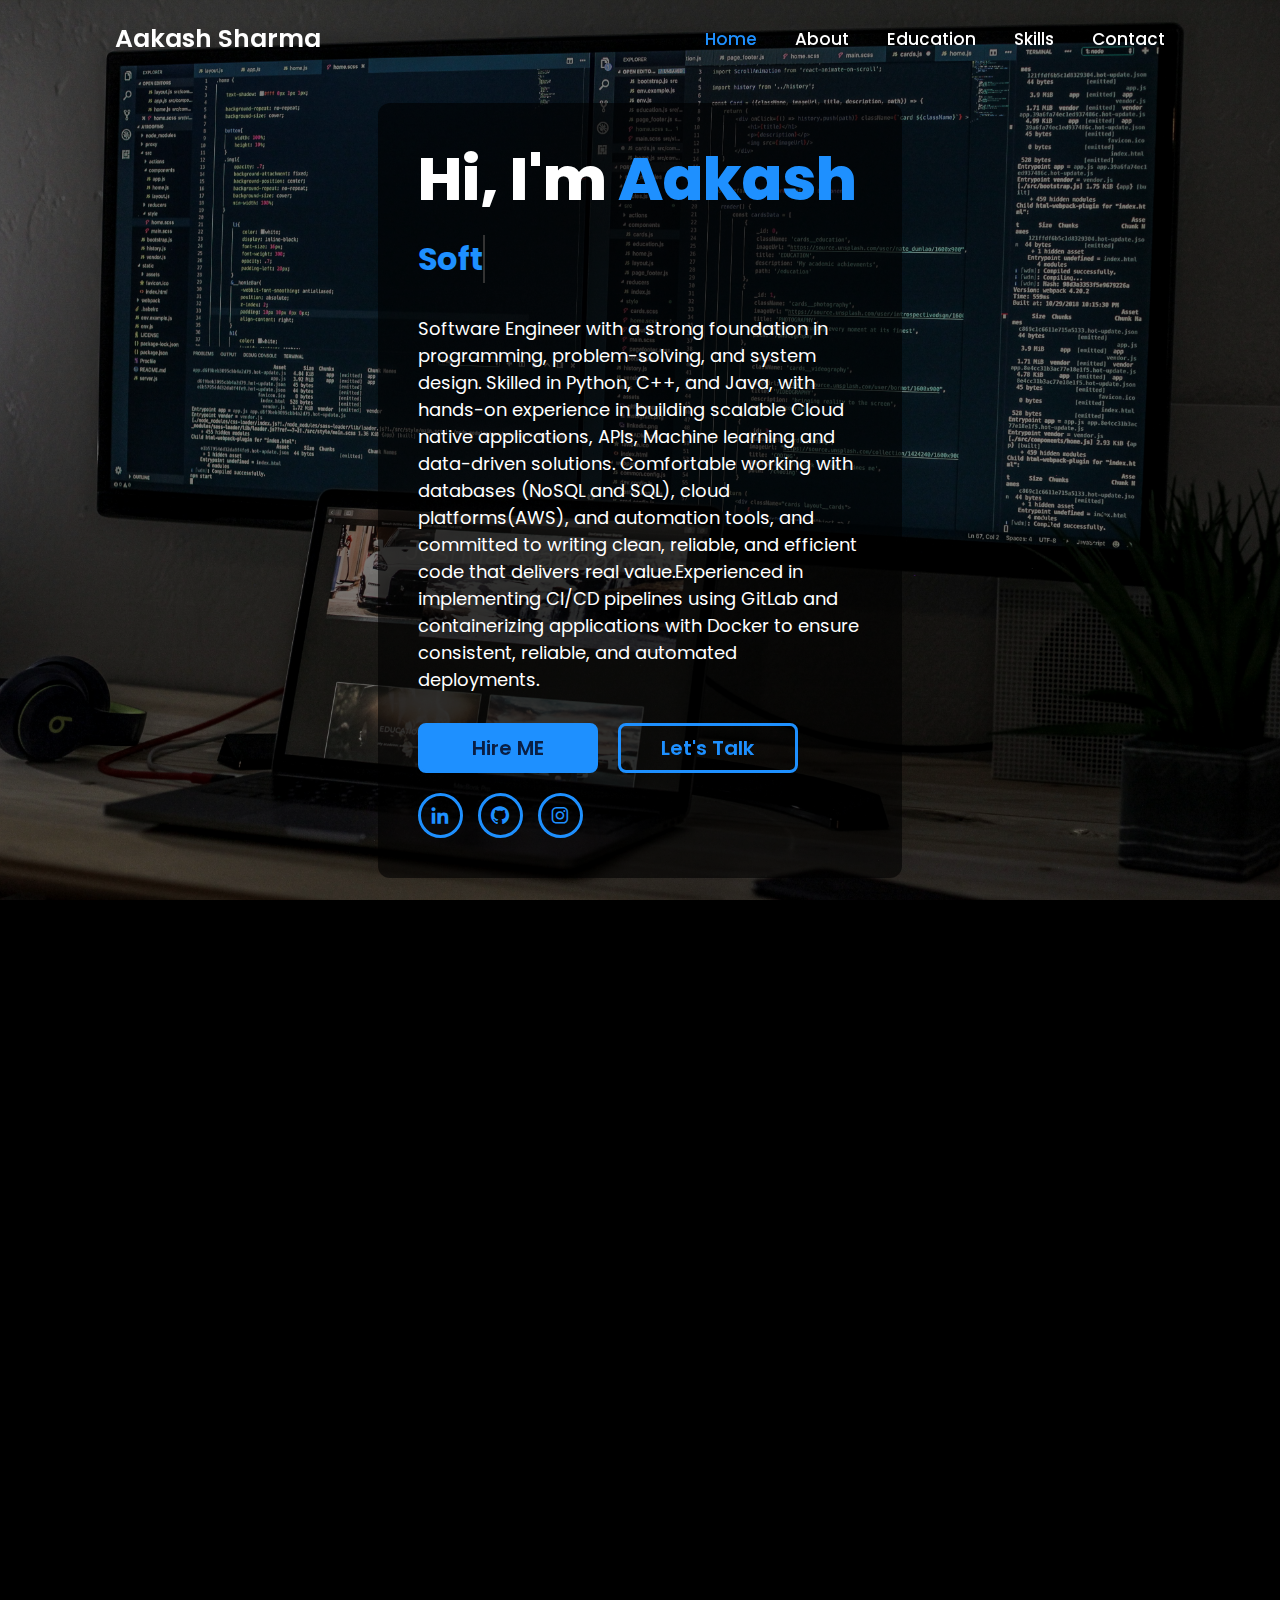
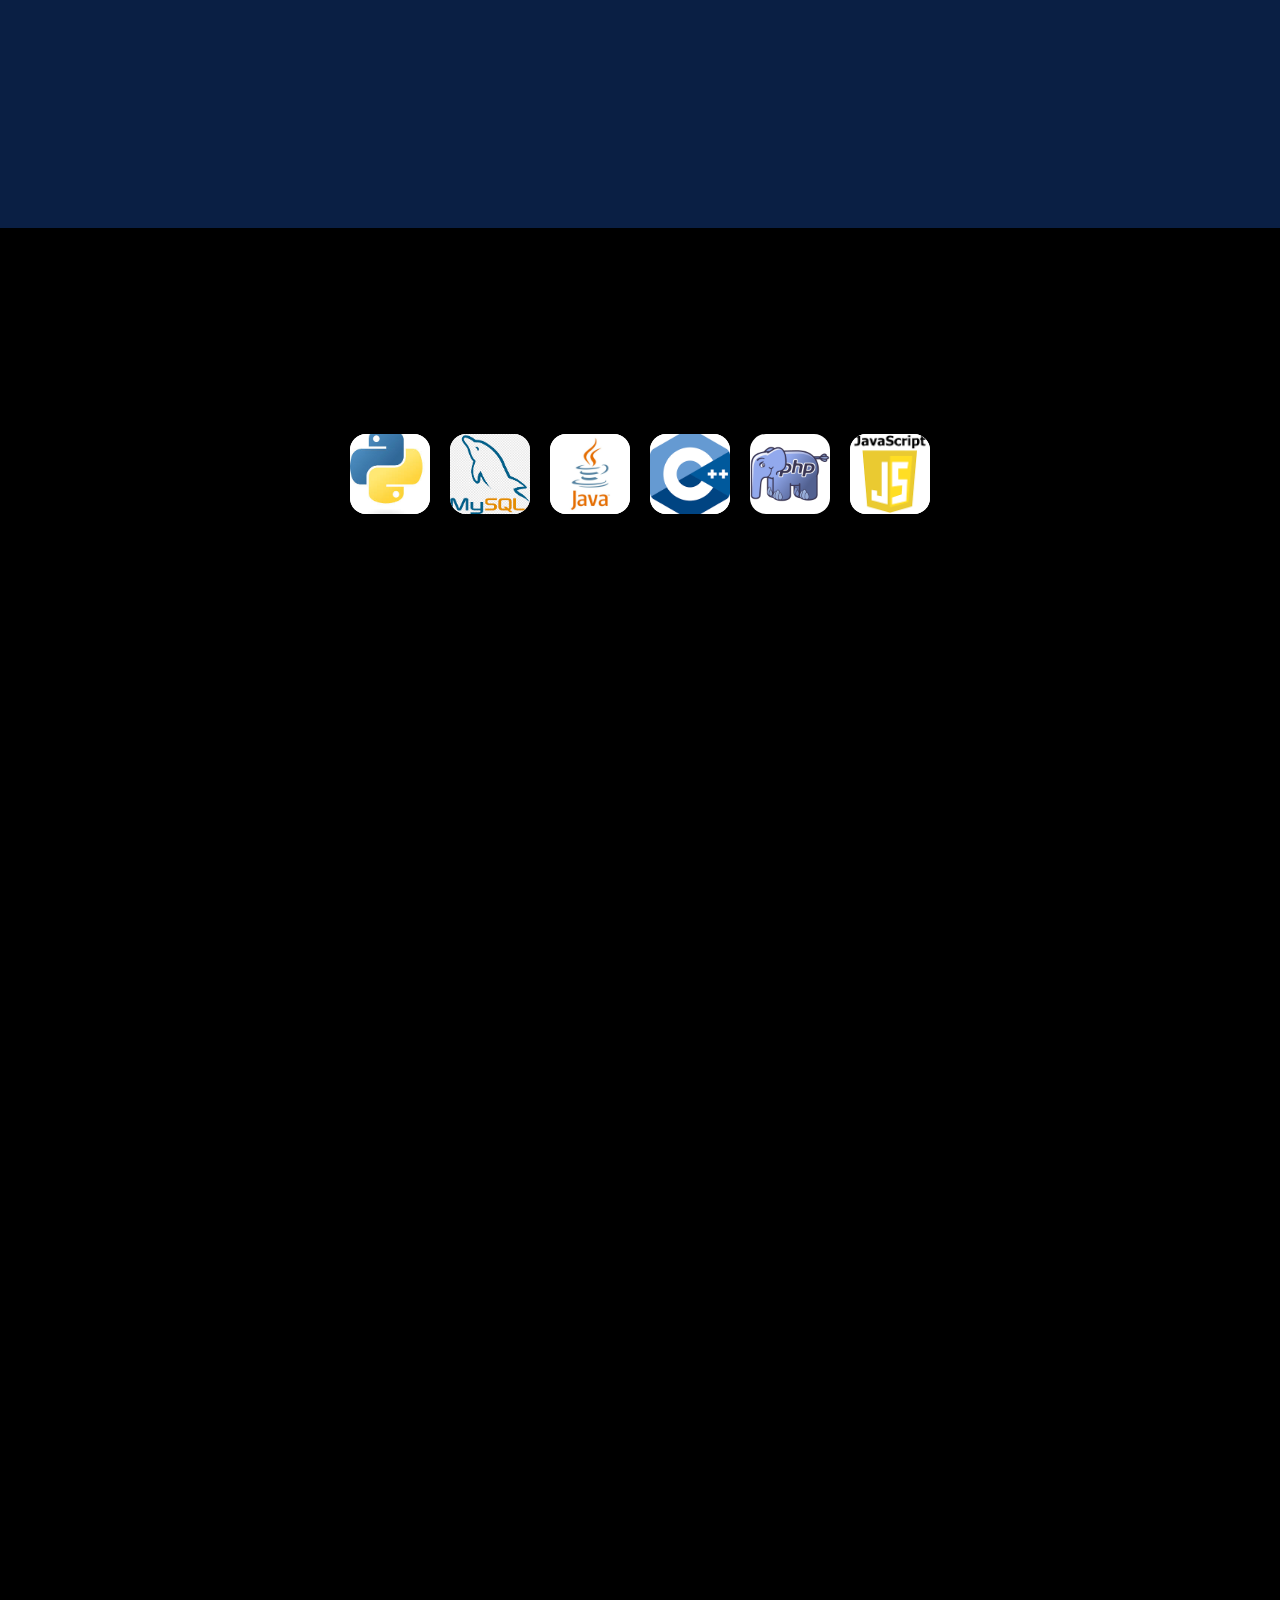
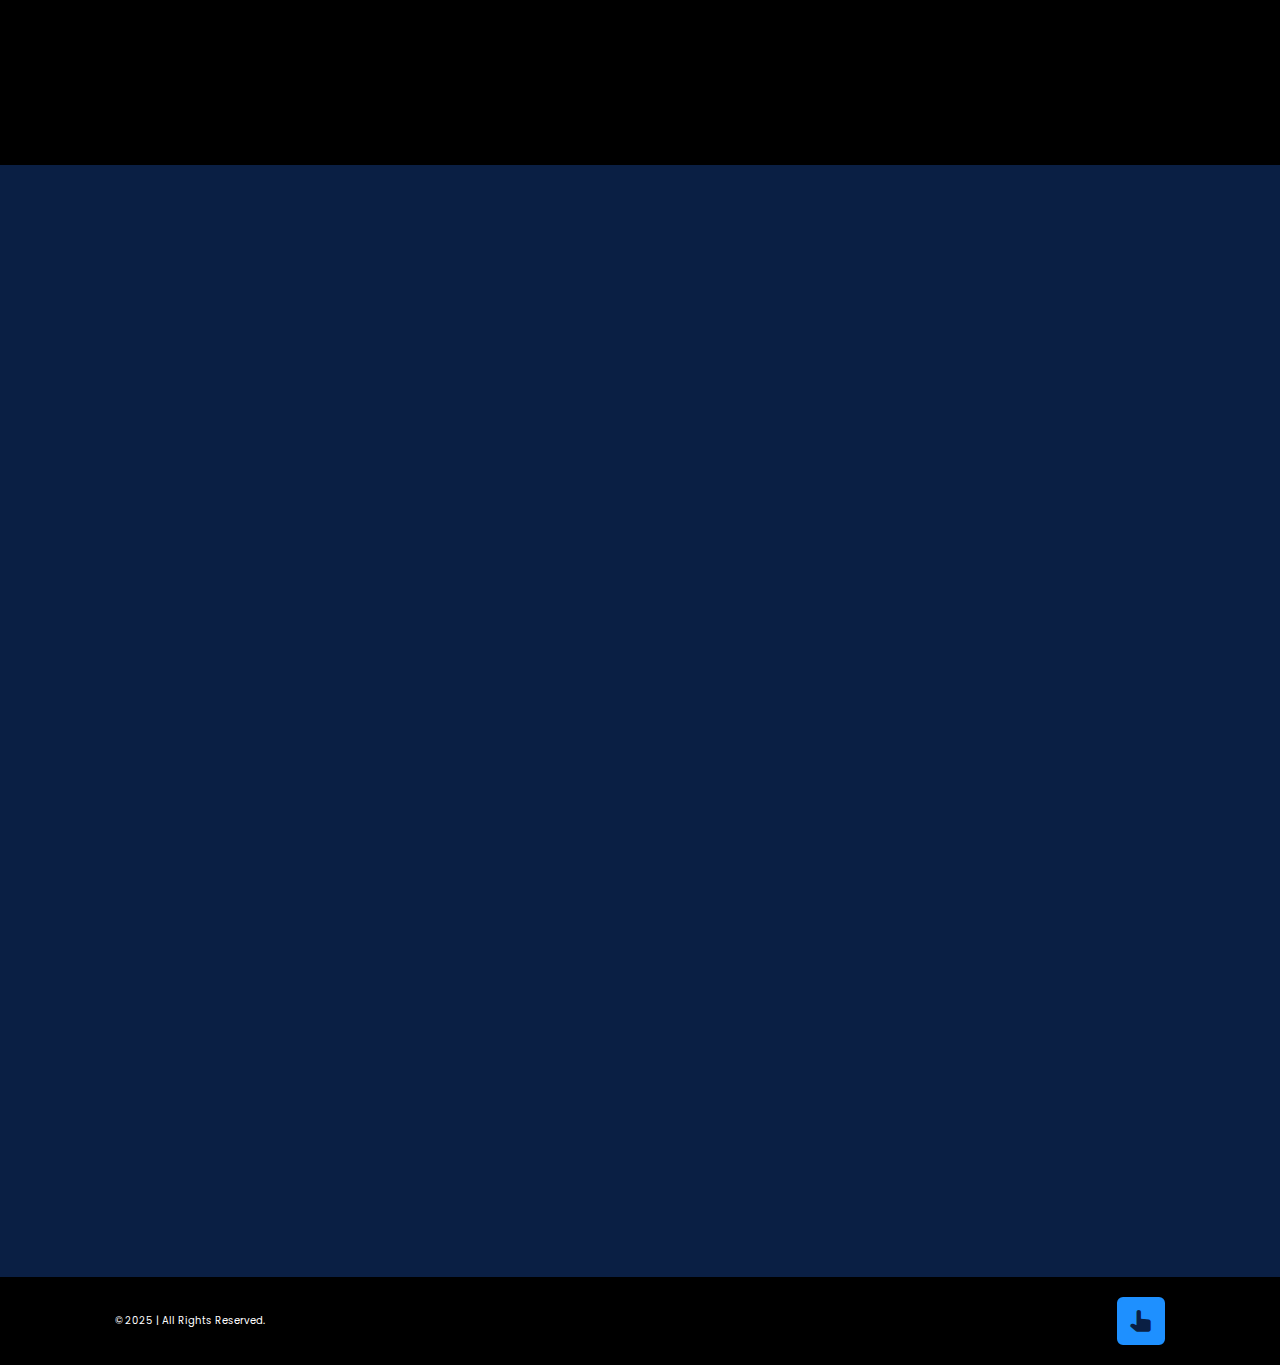
<file: index.html>
<!DOCTYPE html>
<html lang="en">

<head>
    <meta charset="UTF-8">
    <!-- Favicon -->
    <link rel="icon" href="./images/about.png" type="image/png">
    <link rel="shortcut icon" href="./images/about.png" type="image/png">
    
    <meta http-equiv="X-UA-Compatible" content="IE=edge">
    <meta name="viewport" content="width=device-width, initial-scale=1.0">

    <title>Aakash Sharma Portfolio</title>

    <!-- Stylesheet -->
    <link rel="stylesheet" href="css/style.css">

    <!-- Box Icons -->
    <link href="https://unpkg.com/boxicons@2.1.4/css/boxicons.min.css" rel="stylesheet">
    
    <!-- JavaScript Animation (AOS) -->
    <link rel="stylesheet" href="https://unpkg.com/aos@next/dist/aos.css" />
</head>


<body class="main_body">

    <!-- header design -->
    <header class="header">
        <a href="" class="logo">Aakash Sharma</a>


        <div class="bx bx-menu" id="menu-icon"></div>

        <nav class="navbar">
            <a href="#home" class="active">Home</a>
            <a href="#about">About</a>
            <a href="#education">Education</a>
            <a href="#skills">Skills</a>
            <a href="#contact">Contact</a>

            <span class="active-nav"></span>
        </nav>
    </header>
    <!-- home section design -->
   <!-- home section design -->
<section class="home" id="home">
    <div class="home-content">
        <h1>Hi, I'm <span>Aakash</span></h1>
        <div class="text-animate">
            <h3 id="animated-text"></h3>
        </div>

        <p>Software Engineer with a strong foundation in programming, problem-solving, and system design. Skilled in Python, C++, and Java, with hands-on experience in building scalable Cloud native applications, APIs, Machine learning and data-driven solutions. Comfortable working with databases (NoSQL and SQL), cloud platforms(AWS), and automation tools, and committed to writing clean, reliable, and efficient code that delivers real value.Experienced in implementing CI/CD pipelines using GitLab and containerizing applications with Docker to ensure consistent, reliable, and automated deployments.</p>

        <div data-aos="fade-right" class="btn-box">
            <a href="https://www.linkedin.com/in/aakashsharma0001/" class="btn">Hire ME</a>
            <a href="https://wa.me/919540593850" class="btn">Let's Talk</a>
        </div>
        <div class="home-sci">
            <a href="https://www.linkedin.com/in/aakashsharma0001/" target="_blank"><i class='bx bxl-linkedin'></i></a>
            <a href="https://github.com/termux2o" target="_blank"><i class='bx bxl-github'></i></a>
            <a href="https://www.instagram.com/aakash.sharma00001" target="_blank"><i class='bx bxl-instagram'></i></a>
        </div>
    </div>
</section>
  <!-- about section design -->
  <section class="about" id="about">
    <h2 data-aos="fade-down" data-aos-easing="linear" data-aos-duration="1500" class="heading">About <span>Me</span>
    </h2>

    <div data-aos="fade-up" data-aos-duration="3000" class="about-img">
        <img src="./images//about-1.png" alt="">
        <span class="circle-spin"></span>
    </div>
    <div class="about-content">
        <div class="text-animate-2" data-aos="fade-down-right">
            <h3 id="animated-text-2"></h3>
        </div>

        <p data-aos="fade-down-left">Software Engineer with expertise in Python development, data engineering, Cloud and scalable system design. Skilled in building RESTful APIs, ETL pipelines, and distributed applications with a focus on performance and reliability. Experienced in implementing CI/CD workflows using GitLab, Jenkins, and Docker, and leveraging AWS for cloud-native deployments. Passionate about delivering secure, maintainable, and high-performance solutions that solve real-world business challenges.</p>

        <div data-aos="fade-down-right" class="btn-box btns">
            <a href="https://drive.google.com/file/d/1ICAVYxiBKsrcHS33CTjTVTwTnL8t5_jg/view?usp=sharing"
                class="btn"> See Resume</a>
        </div>
    </div>
</section>


    <!-- education section design -->

    <section class="education" id="education">
        <h2 data-aos="fade-down" data-aos-easing="linear" data-aos-duration="1500" class="heading">My
            <span>Journey</span></h2>

        <!-- Journey Container -->
        <div class="journey-container" style="display: flex; flex-direction: column; gap: 20px;">
            <div class="education-column">
                <h3 data-aos="fade-down-right" class="title">Education</h3>

                <div class="education-box">
                    <div data-aos="fade-right" class="education-content">
                        <div class="content"
                            style="display: flex; justify-content: space-between; align-items: center;">
                            <div>
                                <div class="year"><i class='bx bxs-calendar'></i>2022-2025</div>
                                <h3>Bachelor of Computer Applications (BCA)</h3>
                                <p>Delhi Skill and Entrepreneurship University, Delhi</p>
                            </div>
                            <div style="font-weight: bold; font-size: 1.2em; color: #00bfff;">CGPA:<span style="color: white;"> 9.5 (D.S.E.U)</span>
                            </div>
                        </div>
                    </div>

                    <div data-aos="fade-right" class="education-content">
                        <div class="content"
                            style="display: flex; justify-content: space-between; align-items: center;">
                            <div>
                                <div class="year"><i class='bx bxs-calendar'></i>2021-2022</div>
                                <h3>High School (PCM with Computer Science)</h3>
                                <p>School Of Excellence, Rohini ND, Delhi</p>
                            </div>
                            <div style="font-weight: bold; font-size: 1.2em; color: #00bfff;">
                                Percentage: <span style="color: white;">94.3% (C.B.S.E)</span>
                            </div>
                        </div>
                    </div>

                    <div data-aos="fade-right" class="education-content">
                        <div class="content"
                            style="display: flex; justify-content: space-between; align-items: center;">
                            <div>
                                <div class="year"><i class='bx bxs-calendar'></i>2019-2020</div>
                                <h3>Matriculation</h3>
                                <p>Sarvodaya Bal Vidyalaya, Nithari, Delhi</p>
                            </div>
                            <div style="font-weight: bold; font-size: 1.2em; color: #00bfff;">
                                Percentage:<span style="color: white;"> 88% (C.B.S.E)</span>
                            </div>
                        </div>
                    </div>
                </div>
            </div>

            <!-- Experience Section -->
            <div class="education-column">
                <h3 data-aos="fade-down-left" class="title">Experience</h3>
                <div data-aos="fade-left" class="education-box">
                    <div class="education-content">
                        <div class="content">
                            <div class="year"><i class='bx bxs-calendar'></i>May. 2025 - Present</div>
                            <h3> Solution Developer Intern (iTechMission pvt. ltd. , Delhi)</h3>
                            <p>Architected and deployed scalable Django REST APIs on AWS, boosting throughput by 30% for 10,000+ concurrent users via optimized concurrency models.

Engineered a distributed PySpark & Apache Hudi data pipeline supporting real-time analytics, reducing batch processing time by 40% and improving system reliability.

Automated CI/CD workflows with GitLab & Docker, reducing release cycles by 50% and enhancing deployment reliability.

Executed database migrations (Postgres ↔ MongoDB) to improve scalability and flexibility of storage backends.</p>
                        </div>
                        <div class="content">
                            <div class="year"><i class='bx bxs-calendar'></i>Jan. 2025 - Apr. 2025</div>
                            <h3>Data Management Intern (Broz Media, Delhi)</h3>
                            <p>Developed a high-volume ETL pipeline (Python/Selenium) to automate ingestion of 10K+ daily records, enabling data-driven decision-making.

Optimized complex MySQL queries & schema, improving dashboard query performance by 25% for real-time analytics.

Built an automated data quality framework, reducing manual validation by 90% and ensuring reliable business insights.</p>
                        </div>
                    </div>
                </div>
            </div>

            <!-- Extracurricular Activities Section -->
            <div class="education-column">
                <h3 data-aos="fade-down-left" class="title">Leadership Roles / Extracurricular Activities</h3>
                <div data-aos="fade-left" class="education-box">
                    <div class="education-content">
                        <div class="content">
                            <div class="year"><i class='bx bxs-calendar'></i>Mar. 2023 - Present</div>
                            <h3>Class Representative</h3>
                            <p>Representing student concerns and facilitate communication with faculties and Higher
                                Departments.</p>
                        </div>
                    </div>

                    <div class="education-content">
                        <div class="content">
                            <div class="year"><i class='bx bxs-calendar'></i>May. 2016 - Jul. 2020</div>
                            <h3>N.G.O Volunteer and Peer Educator</h3>
                            <p>Promoted awareness on health, hygiene, sports, and education while actively supporting
                                social causes to uplift the community.</p>
                        </div>
                    </div>
                </div>
            </div>


        </div>
    </section>

    <!-- skills section design -->

    <section class="skills" id="skills">
        <h2 data-aos="fade-down" data-aos-easing="linear" data-aos-duration="1500" class="heading">My
            <span>Skills</span></h2>

        <!-- Coding Skills Section -->
        <!-- Coding Skills Section -->
        <div class="skills-container">

            <div class="skill">
                <img src="images/python.jpeg" alt="HTML">
            </div>
            <div class="skill">
                <img src="images/sql.png" alt="CSS">
            </div>
            <div class="skill">
                <img src="images/java.jpg" alt="JavaScript">
            </div>
            <div class="skill">
                <img src="images/cpp.png" alt="Python">
            </div>
            <div class="skill">
                <img src="images/php.png" alt="Python">
            </div>
            <div class="skill">
                <img src="images/js.png" alt="Python">
            </div>
            <!-- Add more skills as needed -->
        </div>


        <!-- profasinal skills -->
        <div data-aos="fade-up" data-aos-duration="3000" class="skills-column">
            <h3 data-aos="fade-down-left" class="title">Professional Skills</h3>

            <div class="skill-box">
                <div class="skill-content">
                     <div data-aos="fade-left" class="progress">
                        <h3>Software Development<span>95%</span></h3>
                        <div class="bar"><span></span></div>
                    </div>
                    <div data-aos="fade-left" class="progress">
                        <h3>Machine Learning<span>95%</span></h3>
                        <div class="bar"><span></span></div>
                    </div>
                    <div data-aos="fade-left" class="progress">
                        <h3>Data Engineering <span>90%</span></h3>
                        <div class="bar"><span></span></div>
                    </div>

                    <div data-aos="fade-left" class="progress">
                        <h3>Devops <span>90%</span></h3>
                        <div class="bar"><span></span></div>
                    </div>

                    <div data-aos="fade-left" class="progress">
                        <h3>Web Scraping<span>90%</span></h3>
                        <div class="bar"><span></span></div>
                    </div>

                   

                    <div data-aos="fade-left" class="progress">
                        <h3>Android App Development <span>90%</span></h3>
                        <div class="bar"><span></span></div>
                    </div>
                    <div data-aos="fade-left" class="progress">
                        <h3>Software Project Management <span>90%</span></h3>
                        <div class="bar"><span></span></div>
                    </div>
                    <div data-aos="fade-left" class="progress">
                        <h3>Cloud Computing <span>90%</span></h3>
                        <div class="bar"><span></span></div>
                    </div>
                    
                    <div data-aos="fade-left" class="progress">
                        <h3>DBMS <span>90%</span></h3>
                        <div class="bar"><span></span></div>
                    </div>
                </div>
            </div>
        </div>
        <!-- Tools & Frameworks Section -->
<div data-aos="fade-up" data-aos-duration="3000" class="tools-frameworks">
    <h3 data-aos="fade-down-left" class="title">Tools & Frameworks</h3>
    <div class="tools-content">
        
        <span data-aos="fade-up" data-aos-delay="1800">Django</span>
        <span data-aos="fade-up" data-aos-delay="200">Restful APIs</span>
        <span data-aos="fade-up" data-aos-delay="200">Postman</span>
        <span data-aos="fade-up" data-aos-delay="100">Selenium</span>
        <span data-aos="fade-up" data-aos-delay="1800">Mongo DB</span>
        <span data-aos="fade-up" data-aos-delay="200">Databricks</span>
        <span data-aos="fade-up" data-aos-delay="300">Jenkins</span>
        <span data-aos="fade-up" data-aos-delay="200">Pyspark</span>
        <span data-aos="fade-up" data-aos-delay="200">Datahudi</span>
        <span data-aos="fade-up" data-aos-delay="400">Git</span>
        <span data-aos="fade-up" data-aos-delay="300">GitLab</span>
        <span data-aos="fade-up" data-aos-delay="500">GitHub</span>
        <span data-aos="fade-up" data-aos-delay="600">Docker</span>
        <span data-aos="fade-up" data-aos-delay="1800">Sonarqube</span>
        <span data-aos="fade-up" data-aos-delay="700">JIRA</span>
        <span data-aos="fade-up" data-aos-delay="1800">MS Project</span>
        <span data-aos="fade-up" data-aos-delay="1800">AWS EC2</span>
        <span data-aos="fade-up" data-aos-delay="1800">AWS S3</span>
        <span data-aos="fade-up" data-aos-delay="1800">AWS IAM</span>
        <span data-aos="fade-up" data-aos-delay="800">AWS-sagemaker</span>
        <span data-aos="fade-up" data-aos-delay="900">Spyder</span>
        <span data-aos="fade-up" data-aos-delay="1000">Jupyter Notebook</span>
        <span data-aos="fade-up" data-aos-delay="1100">VS Code</span>
        <span data-aos="fade-up" data-aos-delay="1200">Android Studio</span>
        <span data-aos="fade-up" data-aos-delay="1500">Numpy</span>
        <span data-aos="fade-up" data-aos-delay="1600">Pandas</span>
        <span data-aos="fade-up" data-aos-delay="1700">Matplotlib</span>
        <span data-aos="fade-up" data-aos-delay="1800">Seaborn</span>
        <span data-aos="fade-up" data-aos-delay="1800">Sklearn</span>
        <span data-aos="fade-up" data-aos-delay="1800">Tkinter</span>
    </div>
</div>


        </div>
    </section>
        
<!-- Projects Section -->
<div data-aos="fade-up" data-aos-duration="3000" class="projects-section">
    <h3 data-aos="fade-down-left" class="title">Projects</h3>
    <div class="projects-content">
        <!-- Project 1 -->
        <div data-aos="zoom-in" class="project-card">
            <h4>Credit Card Fraud Detection</h4>
            <p>Developed an ML model to detect fraudulent transactions using Logistic Regression and Random Forest.</p>
            <a href="https://github.com/termux2o/credit-card-Fraud-detection" class="btn" target="_blank">View Project</a>
        </div>

        <!-- Project 2 -->
        <div data-aos="zoom-in" data-aos-delay="200" class="project-card">
            <h4>Amazon SageMaker Price Classification</h4>
            <p>Built a price range classification model for mobile Phones and deployed it on AWS SageMaker.</p>
            <a href="https://github.com/termux2o/AMAZON-SAZEMAKER" class="btn" target="_blank">View Project</a>
        </div>

        <!-- Project 3 -->
        <div data-aos="zoom-in" data-aos-delay="400" class="project-card">
            <h4>DEVSECOPS CI/CD Pipeline</h4>
            <p>Automated CI/CD for Python apps with Jenkins, SonarQube, Docker, and Bandit for security scans.</p>
            <a href="https://github.com/termux2o/DESVSECOPS_PIPELINE" class="btn" target="_blank">View Project</a>
        </div>

        <!-- Project 4 -->
        <div data-aos="zoom-in" data-aos-delay="600" class="project-card">
            <h4>Sentiment Analysis Model</h4>
            <p>Classified text sentiments using NLTK and Scikit-learn with visualizations using Matplotlib.</p>
            <a href="https://github.com/termux2o/SENTIMENTAL-ANALYSIS" class="btn" target="_blank">View Project</a>
        </div>
        <!-- Button to View More Projects on GitHub -->
    <!-- Button to View More Projects on GitHub -->
<!-- More Projects Button -->
<div class="more-projects" data-aos="fade-up">
    <a href="https://github.com/termux2o" class="btn" target="_blank">See More on GitHub</a>
</div>

    </div>
</div>


    <!-- contact section design -->
    <!-- Contact Section Design -->
   <!-- Contact Section Design -->
  <!-- Contact Section Design -->
<section class="contact" id="contact">
    <h2 data-aos="fade-down" data-aos-easing="linear" data-aos-duration="1500" class="heading">
        <span id="typewriter-text"></span><span class="cursor">|</span>
    </h2>

    <form onsubmit="sendToWhatsApp(event)">
        <!-- Full Name and Email in a Row -->
        <div class="input-box row">
            <div data-aos="fade-down-right" class="input-field half-width">
                <input type="text" name="fullname" placeholder="Full Name" required>
                <span class="focus"></span>
            </div>
            <div data-aos="fade-down-left" class="input-field half-width">
                <input type="email" name="email" placeholder="Email Address" required>
                <span class="focus"></span>
            </div>
        </div>

        <!-- Message Textarea -->
        <div data-aos="zoom-out-down" class="textarea-field">
            <textarea name="message" cols="30" rows="10" placeholder="Your Message" required></textarea>
            <span class="focus"></span>
        </div>

        <!-- Submit Button -->
        <div data-aos="fade-left" class="btn-box btns">
            <button type="submit" class="btn">Submit</button>
        </div>
    </form>
</section>

<style>
    .row {
        display: flex;
        justify-content: center;
        gap: 20px;
        flex-wrap: wrap;
    }

    .half-width {
        flex: 1;
        min-width: 250px;
    }

    .input-box {
        margin-bottom: 15px;
    }

    .input-field, .textarea-field {
        position: relative;
        margin: 5px 0;
    }

    .input-field input, .textarea-field textarea {
        width: 100%;
        padding: 10px;
        border: 2px solid #00bfff;
        border-radius: 5px;
        outline: none;
        transition: 0.3s ease;
        background-color: #222831;
        color: white;
    }

    .input-field input:focus, .textarea-field textarea:focus {
        border-color: #4CAF50;
    }

    .btn {
        background-color: #4CAF50;
        color: white;
        padding: 10px 20px;
        border: none;
        border-radius: 5px;
        cursor: pointer;
        transition: background-color 0.3s ease;
    }

    .btn:hover {
        background-color: #45a049;
    }
</style>

<script>
    function sendToWhatsApp(event) {
        event.preventDefault(); // Prevent the default form submission

        // Collect form data
        const fullname = document.querySelector('input[name="fullname"]').value;
        const email = document.querySelector('input[name="email"]').value;
        const message = document.querySelector('textarea[name="message"]').value;

        // Format the message for WhatsApp
        const whatsappMessage = `Hello! this message is from your portfolio:\n\nName: ${fullname}\nEmail: ${email}\nMessage: ${message}`;

        // Encode the message for a URL
        const encodedMessage = encodeURIComponent(whatsappMessage);

        // Your WhatsApp number (with country code, e.g., +91 for India)
        const whatsappNumber = "9540593850";

        // Create the WhatsApp link
        const whatsappLink = `https://wa.me/${whatsappNumber}?text=${encodedMessage}`;

        // Redirect to WhatsApp
        window.open(whatsappLink, "_blank");

        // Redirect to the "Thank you" page after a short delay
        setTimeout(() => {
            window.location.href = "thank-you.html";
        }, 2000); // 2-second delay to ensure the WhatsApp link opens
    }
</script>


    <!-- JavaScript for Typing Effect -->
    <script>
        document.addEventListener('DOMContentLoaded', function () {
            const texts = ["Contact Me!", "Let's Get Started!"];
            let textIndex = 0;
            let index = 0;
            let isDeleting = false;
            const speed = 150;
            const pauseTime = 1000;
            const element = document.getElementById("typewriter-text");

            function typeWriter() {
                const currentText = texts[textIndex];

                if (isDeleting) {
                    if (index > 0) {
                        index--;
                        element.textContent = currentText.slice(0, index);
                        setTimeout(typeWriter, speed);
                    } else {
                        isDeleting = false;
                        textIndex = (textIndex + 1) % texts.length;  // Move to the next text
                        setTimeout(typeWriter, pauseTime);
                    }
                } else {
                    if (index < currentText.length) {
                        index++;
                        element.textContent = currentText.slice(0, index);
                        setTimeout(typeWriter, speed);
                    } else {
                        isDeleting = true;
                        setTimeout(typeWriter, pauseTime);
                    }
                }
            }

            setTimeout(typeWriter, speed);
        });
    </script>


  <!-- Footer Design -->
<footer class="footer">
    <div class="footer-content">
        <p>© 2025 | All Rights Reserved.</p>
    </div>

    <div class="footer-iconTop">
        <a href="#"><i class='bx bxs-hand-up'></i></a>
    </div>
</footer>




    <script src="js/script.js"></script>

    <script src="https://unpkg.com/aos@next/dist/aos.js"></script>
    <script>
        AOS.init();
    </script>
</body>

</html>
</file>
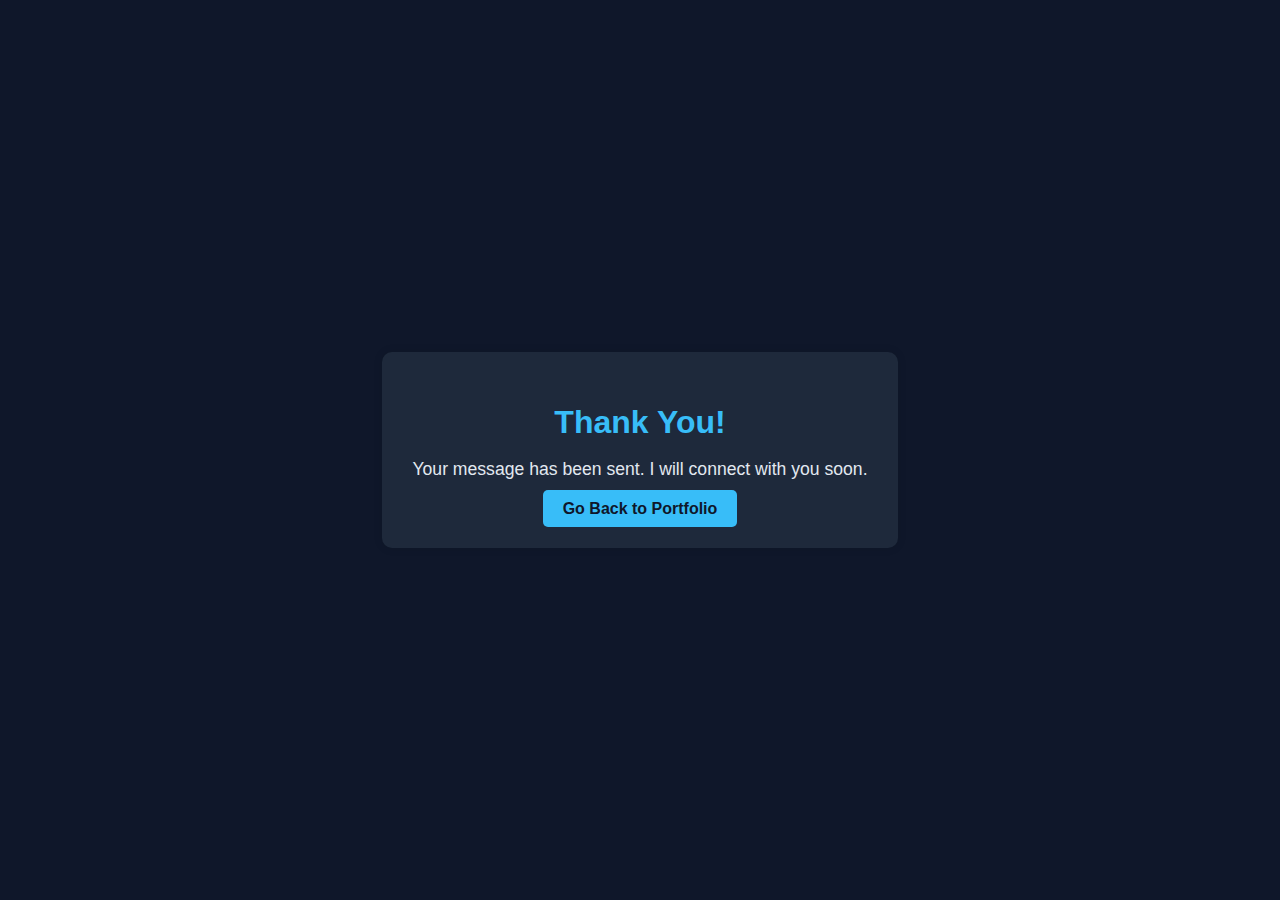
<file: thank-you.html>
<!DOCTYPE html>
<html lang="en">
<head>
    <meta charset="UTF-8">
    <meta name="viewport" content="width=device-width, initial-scale=1.0">
    <title>Thank You</title>
    <style>
        body {
            font-family: Arial, sans-serif;
            display: flex;
            justify-content: center;
            align-items: center;
            height: 100vh;
            background-color: #0f172a; /* Dark background similar to your portfolio */
            margin: 0;
        }

        .thank-you-message {
            text-align: center;
            background: #1e293b; /* Slightly lighter dark background */
            padding: 30px;
            border-radius: 10px;
            box-shadow: 0 0 10px rgba(0, 0, 0, 0.1);
            color: #e2e8f0; /* Light text color */
        }

        .thank-you-message h1 {
            color: #38bdf8; /* Blue accent color similar to your portfolio */
            margin-bottom: 10px;
            font-size: 2rem;
        }

        .thank-you-message p {
            margin-bottom: 20px;
            font-size: 1.1rem;
        }

        .back-link {
            text-decoration: none;
            color: #0f172a;
            background-color: #38bdf8;
            padding: 10px 20px;
            border-radius: 5px;
            transition: background-color 0.3s ease;
            font-weight: bold;
        }

        .back-link:hover {
            background-color: #0284c7; /* Darker blue on hover */
        }
    </style>
</head>
<body>
    <div class="thank-you-message">
        <h1>Thank You!</h1>
        <p>Your message has been sent. I will connect with you soon.</p>
        <a href="index.html" class="back-link">Go Back to Portfolio</a>
    </div>
</body>
</html>
</file>
<file: css/style.css>
@import url('https://fonts.googleapis.com/css2?family=Poppins:wght@300;400;500;600;700;800;900&display=swap');
/* Tools & Frameworks Section */
/* Projects Section */
/* More Projects Button */
/* More Projects Button (Centered Below) */
/* Projects Section */

.projects-content {
    display: flex;
    flex-wrap: wrap;
    justify-content: center;
    gap: 2rem;
    margin-bottom: 1rem;
}

/* More Projects Button (Centered Below) */
.more-projects {
    width: 100%; /* Ensures it takes full width */
    text-align: center;
    margin-top: 1rem;
}

.more-projects .btn {
    display: inline-block;
    padding: 0.8rem 1.5rem;
    margin-top: 1rem;
    border-radius: 0.5rem;
    background-color: var(--main-color);
    color: #112240;
    text-decoration: none;
    font-weight: bold;
    transition: background-color 0.3s ease, color 0.3s ease;
}

.more-projects .btn:hover {
    background-color: #0a192f;
    color: var(--main-color);
}

.projects-section {
    text-align: center;
    margin: 3rem 0;
}

.projects-section .title {
    font-size: 2.2rem;
    font-weight: bold;
    margin-bottom: 1.5rem;
    color: var(--text-color);
}

.projects-content {
    display: flex;
    flex-wrap: wrap;
    justify-content: center;
    gap: 2rem;
}

.project-card {
    background-color: #112240;
    color: var(--main-color);
    border: 0.2rem solid var(--main-color);
    border-radius: 0.8rem;
    padding: 1.5rem;
    width: 300px;
    transition: transform 0.3s ease, box-shadow 0.3s ease;
}

.project-card:hover {
    transform: scale(1.05);
    box-shadow: 0 0.8rem 1.5rem rgba(0, 0, 0, 0.2);
}

.project-card h4 {
    font-size: 1.6rem;
    margin-bottom: 0.5rem;
}

.project-card p {
    font-size: 1.2rem;
    margin-bottom: 1rem;
}

.project-card .btn {
    display: inline-block;
    padding: 0.6rem 1.2rem;
    border-radius: 0.5rem;
    background-color: var(--main-color);
    color: #112240;
    text-decoration: none;
    font-weight: bold;
    transition: background-color 0.3s ease, color 0.3s ease;
}

.project-card .btn:hover {
    background-color: #0a192f;
    color: var(--main-color);
}

.tools-frameworks {
    text-align: center;
    margin: 3rem 0;
}

.tools-frameworks .title {
    font-size: 2rem;
    font-weight: bold;
    margin-bottom: 1rem;
    color: var(--text-color);
}

.tools-content {
    display: flex;
    flex-wrap: wrap;
    justify-content: center;
    gap: 1.5rem;
}

.tools-content span {
    font-size: 1.5rem;
    padding: 0.5rem 1rem;
    border-radius: 0.5rem;
    background-color: #112240;
    color: var(--main-color);
    border: 0.2rem solid var(--main-color);
    transition: transform 0.3s ease;
}

.tools-content span:hover {
    transform: scale(1.1);
    background-color: var(--main-color);
    color: #112240;
}

.skills-container {
    display: flex;
    flex-wrap: wrap;
    gap: 20px;
    justify-content: center;
}

.skill {
    position: relative;
    width: 80px;
    height: 80px;
    border-radius: 20%; /* Adjusted for curved edges */
    background: white;
    box-shadow: 0 4px 8px rgba(0, 0, 0, 0.2);
    transition: transform 0.3s ease, box-shadow 0.3s ease;
}

.skill img {
    width: 100%;
    height: 100%;
    object-fit: cover;
    border-radius: 20%; /* Same curve for image */
}

.skill:hover {
    transform: scale(1.2);
    box-shadow: 0 6px 12px rgba(0, 0, 0, 0.3);
}

.skill::before {
    content: attr(data-skill);
    position: absolute;
    top: 50%;
    left: 50%;
    transform: translate(-50%, -50%);
    font-size: 20px;
    color: black;
    background: white;
    padding: 10px;
    border-radius: 20%; /* Make it match the box shape */
    opacity: 0;
    transition: opacity 0.3s ease;
}

.skill:hover::before {
    opacity: 1;
}


.text-animate-2 {
    position: relative;
    height: 70px;
    margin-bottom: 20px;
    overflow: hidden;
}

.text-animate-2 h3 {
    display: inline-block;
    white-space: nowrap;
    border-right: 2px solid #333;
    font-size: 2rem;
    color: #00aaff; /* Customize the color */
    /* Removed blinking cursor animation */
    animation: none;
}


.text-animate {
    position: relative;
    height: 70px; /* Increased height to accommodate descenders like g, y, etc. */
    margin-bottom: 20px; /* Space below the animation text */
    overflow: hidden;
}
.text-animate h3 {
    display: inline-block;
    white-space: nowrap;
    animation: typing 2s steps(30, end);
    border-right: 2px solid #333;
}

@keyframes blink {
    50% { border-color: transparent; }
}


* {
    margin: 0;
    padding: 0;
    box-sizing: border-box;
    text-decoration: none;
    border: none;
    outline: none;
    scroll-behavior: smooth;
    font-family: 'Poppins', sans-serif;
}
:root {
    --bg-color: #2C3E50;
    --second-bg-color: #000000;
    --text-color: #ECECEC;
    --main-color: #1976D2;
    --highlight-color: #FF9800;
}


html{
    font-size: 62.5%;
    overflow-x: hidden;
}
body{
    background: var(--bg-color);
    color: var(--text-color);
    width: 100vw;
    overflow: hidden;
}

.header{
    position: fixed;
    top: 0;
    left: 0;
    width: 100%;
    padding: 2rem 9%;
    background: transparent;
    display: flex;
    justify-content: space-between;
    align-items: center;
    z-index: 100;
    transition: .3s;
}

.header.sticky{
    background:var(--second-bg-color);
}
.logo{
    font-size: 2.5rem;
    color: var(--text-color);
    font-weight: 600;
}

.navbar a{
    font-size: 1.7rem;
    color: var(--text-color);
    font-weight: 500;
    margin-left: 3.5rem;
} 

.navbar a:hover,
.navbar a.active{
    color: var(--main-color);
}
#menu-icon {
    font-size: 3.6rem;
    color: var(--text-color);
    cursor: pointer;
    display: none;
}
/* Home section design */
section {
    min-height: 100vh;
    padding: 10rem 9% 2rem;
}

:root {
    --main-color: #1e90ff;
    --text-color: #ffffff;
    --bg-color: #0a1f44;
}

/* Global CSS to set the background image for the home section */
.home {
    position: relative !important;
    min-height: 100vh !important;
    display: flex !important;
    align-items: center !important;
    justify-content: center !important;
    background: url("../images/home-image.jpg") no-repeat center center / cover !important;
    z-index: 0 !important;
}



.home::before {
    content: "";
    position: absolute;
    top: 0;
    left: 0;
    width: 100%;
    height: 100%;
    background: rgba(0, 0, 0, 0.5); /* Overlay color */
    z-index: 1;
}

.home-content {
    width: 50%;
    max-width: 60rem;
    z-index: 2; /* Ensure content is above the overlay */
    padding: 4rem;
    text-align: left;
    background-color: rgba(0, 0, 0, 0.6); /* Semi-transparent background */
    border-radius: 12px;
}

.home-content h1 {
    font-size: 6rem;
    font-weight: 800;
    line-height: 1.2;
    margin-bottom: 1rem;
    color: var(--text-color);
}

.home-content h1 span {
    color: var(--main-color);
}

.home-content h3 {
    font-size: 3.2rem;
    font-weight: 700;
    margin: 1rem 0;
    color: var(--main-color);
}

.home-content p {
    font-size: 1.8rem;
    margin: 1.5rem 0 3rem;
    color: var(--text-color);
    max-width: 45rem;
    line-height: 1.5;
}

.btn-box {
    display: flex;
    gap: 2rem;
    margin-bottom: 2rem;
}

.btn-box .btn {
    display: inline-flex;
    justify-content: center;
    align-items: center;
    width: 18rem;
    height: 5rem;
    background: var(--main-color);
    border: 0.3rem solid var(--main-color);
    border-radius: 0.8rem;
    font-size: 2rem;
    font-weight: 600;
    color: var(--bg-color);
    transition: 0.3s;
}

.btn-box .btn:hover {
    color: var(--main-color);
    background: var(--bg-color);
}

.btn-box .btn:nth-child(2) {
    background: transparent;
    color: var(--main-color);
}

.btn-box .btn:nth-child(2):hover {
    color: var(--bg-color);
    background: var(--main-color);
}

.home-sci {
    margin-top: 2rem;
    display: flex;
    gap: 1.5rem;
}

.home-sci a {
    display: inline-flex;
    justify-content: center;
    align-items: center;
    width: 45px;
    height: 45px;
    background: transparent;
    border: 0.3rem solid var(--main-color);
    border-radius: 50%;
    font-size: 22px;
    color: var(--main-color);
    transition: 0.4s;
}

.home-sci a:hover {
    color: var(--bg-color);
    background: var(--main-color);
}

.home-imgHover {
    width: 100%;
    height: 100%;
    background: url("images/about.png") no-repeat center center;
    background-size: cover;
    transition: 2s;
    opacity: 0.9;
}

.home-imgHover:hover {
    background-color: var(--bg-color);
    opacity: 0.7;
}

.static-image {
    width: 100%;
    height: 100%;
    object-fit: cover;
    background-size: cover;
    background-position: center;
}

/* Responsive design */
@media only screen and (max-width: 768px) {
    .home {
        flex-direction: column;
        justify-content: center;
        text-align: center;
    }

    .home-content {
        width: 90%;
        padding: 2rem;
    }

    .home-content h1 {
        font-size: 4rem;
    }

    .home-content h3 {
        font-size: 2.5rem;
    }

    .home-content p {
        font-size: 1.5rem;
    }

    .btn-box .btn {
        width: 14rem;
        height: 4rem;
        font-size: 1.6rem;
    }

    .home-sci a {
        width: 40px;
        height: 40px;
        font-size: 20px;
    }
}

.heading {
    color: #00bfff;
    font-size: 2em;
    text-align: center;
    margin-bottom: 20px;
    white-space: nowrap;
    overflow: hidden;
}

.cursor {
    display: inline-block;
    height: 1em;
}
@keyframes blink {
    50% { opacity: 0; }
}

/* <!-- about section design --> */

.about{
    display: flex;
    justify-content: center;
    align-items: center;
    flex-direction: column;
    gap: 2rem;
    background: var(--second-bg-color);
    padding-bottom: 6rem;
}

.heading{
    font-size: 5rem;
    margin-bottom: 3rem;
    text-align: center;
}
span{
    color: var(--main-color);
}

.about-img{
    position: relative;
    width: 25rem;
    height: 25rem;
    border-radius: 50%;
    display: flex;
    justify-content: center;
    align-items: center;
}

.about-img img{
    width: 90%;
    border-radius: 50%;
    border: .3rem solid var(--main-color);
}

.about-img .circle-spin{
    position: absolute;
    top: 50%;
    left: 50%;
    transform:  translate(-50% , -50%) rotate(0);
    width: 100%;
    height: 100%;
    border-radius: 50%;
    border-top: .3rem solid var(--second-bg-color);
    border-bottom: .3rem solid var(--second-bg-color);
    border-left: .3rem solid var(--main-color);
    border-right:  .3rem  solid var(--main-color);
    animation: aboutSpinner 8s linear infinite;
}

.about-content{
    text-align: center;
}

.about-content h3{
    font-size: 2.6rem;
}

.about-content p{
    font-size: 1.6rem;
    margin: 2rem 0 3rem ; 
}

.btn-box.btns{
    display: inline-block;
    width: 15rem;
}

.btn-box.btns a::before{
    background: var(--second-bg-color);
}

/* <!-- education section design --> */

.education{
    display: flex;
    justify-content: center;
    align-items: center;
    flex-direction: column;
    min-height: auto;
    padding-bottom: 5rem;
}
.education .education-row{
    display: flex;
    flex-wrap: wrap;
    gap: 5rem;
}

.education-row .education-column{
    flex:  1 1 40rem;
}
.education-column .title{
    font-size: 2.5rem;
    margin: 0 0 1.5rem 2rem;
}
.education-column .education-box{
    border-left: .3rem solid var(--main-color);
}

.education-box .education-content{
    position: relative;
    padding-left: 2rem;
}
.education-box .education-content::before{
    content: '';
    position: absolute;
    top: 0;
    left: -1.1rem;
    width: 2rem;
    height: 2rem;
    background: var(--main-color);
    border-radius: 50%;
}

.education-content .content{
    position: relative;
    padding: 1.5rem;
    border: .3rem solid var(--main-color);
    border-radius: .6rem;
    margin-bottom: 2rem;
    overflow: hidden;
}

.education-content .content::before{
    content: '';
    position: absolute;
    top: 0;
    left: 0;
    width: 0;
    height: 100%;
    background: var(--second-bg-color);
    z-index: -1;
    transition: .5s;
}

.education-content .content:hover:before{
    width: 100%;
}


.education-content .content .year{
    font-size: 1.5rem;
    color: var(--main-color);
    padding-bottom: .5rem;
}
.education-content .content .year i{
    padding-right: .5rem;
}
.education-content .content h3{
    font-size: 2rem;
}
.education-content .content p{
    font-size: 1.6rem;
    padding-left: .5rem;
}

/* <!-- skills section design --> */

.skills{
    min-height: auto;
    padding-bottom: 7rem;
    background: var(--second-bg-color);
}

.skills .skills-row{
    display: flex;
    flex-wrap: wrap;
    gap: 5rem;
}
.skills-row .skills-column{
    flex: 1 1 40rem;
}
.skills-column .title{
    font-size: 2.5rem;
    margin: 0 0 1.5rem;
}

.skill-box .skill-content{
    position: relative;
    border: .3rem solid var(--main-color);
    border-radius: .6rem;
    padding: .5rem 1.5rem;
    z-index: 1;
    overflow: hidden;
}
.skill-box .skill-content::before{
    content: "";
    position: absolute;
    top: 0;
    left: 0;
    width: 0;
    height: 100%;
    background: var(--bg-color);
    z-index: -1;
    transition: .5s;
}

.skill-box .skill-content:hover:before{
    width: 100%;
}


.skill-content .progress {
    padding: 1rem 0;
}

.skill-content .progress h3 {
    font-size: 1.7rem;
    display: flex;
    justify-content: flex-start; /* Align to the start */
}

.skill-content .progress h3 span {
    display: none; /* Hide the percentage number */
}

.skill-content .progress .bar {
    height: 2.5rem;
    border-radius: .6rem;
    border: .3rem solid var(--main-color);
    padding: .5rem;
    margin: 1rem 0;
    background: #112240;
}

.skill-content .progress .bar span {
    display: block;
    height: 100%;
    border-radius: .3rem;
    background: var(--main-color);
    transition: width 0.5s ease;
}

/* Skill Percentages */
.skill-content .progress:nth-child(1) .bar span {
    width: 98%; /* Machine Learning */
}

.skill-content .progress:nth-child(2) .bar span {
    width: 85%; /* Web Development */
}

.skill-content .progress:nth-child(3) .bar span {
    width: 90%; /* scraping*/
}

.skill-content .progress:nth-child(4) .bar span {
    width: 90%; /* Social Media Management */
}

.skill-content .progress:nth-child(5) .bar span {
    width: 80%; /* Video Editing */
}

.skill-content .progress:nth-child(6) .bar span {
    width: 75%; /* Keywords Research */
}

.skill-content .progress:nth-child(7) .bar span {
    width: 85%; /* Keywords Research */
}
.skill-content .progress:nth-child(8) .bar span {
    width: 90%; /* Keywords Research */
}
.skill-content .progress:nth-child(9) .bar span {
    width: 95%; /* Keywords Research */
}


/* <!-- contact section design --> */
.contact{
    min-height: auto;
    padding-bottom: 7rem;
}
.contact form{
    max-width: 70rem;
    margin: 0 auto;
    text-align:  center;
}
.contact form .input-box{
    position: relative;
    display:  flex;
    justify-content: space-between;
    flex-wrap: wrap;
}
.contact form .input-box .input-field{
    position: relative;
    width: 49%;
    margin: .8rem 0;
}
.contact form .input-box .input-field input,
.contact form .textarea-field textarea{
    width: 100%;
    height: 100%;
    padding: 1.5rem;
    font-size: 1.6rem;
    color: var(--text-color);
    background: transparent;
    border-radius: .6rem;
    border: .3rem solid var(--main-color);
}

.contact form .input-box .input-field input::placeholder,
.contact form .textarea-field textarea::placeholder{
    color: var(--text-color);
}

.contact form .focus{
    position: absolute;
    top: 0;
    left: 0;
    width: 0;
    height: 100% ;
    background: var(--second-bg-color);
    border-radius: .6rem;
    z-index: -1;
    transition: .5s;
}

.contact form .input-box .input-field input:focus~.focus,
.contact form .input-box .input-field input:valid~.focus,
.contact form .textarea-field textarea:focus~.focus,
.contact form .textarea-field textarea:valid~.focus{
    width:100%;
}


.contact form .textarea-field{
    position: relative;
    margin: .8rem 0 2.7rem;
    display: flex;
}

.contact form .textarea-field textarea{
    resize: none;
}

.contact form .btn-box.btns .btn{
    cursor: pointer;
}

/* <!-- footer design --> */

.footer{
    display: flex;
    justify-content: space-between;
    align-items: center;
    flex-wrap: wrap;
    padding: 2rem 9%;
    background: var(--second-bg-color);
}

.footer-text p{
    font-size: 1.6rem;
}

.footer-iconTop a{
    position: relative;
    display: inline-flex;
    justify-content: center;
    align-items: center;
    padding: .8rem;
    background: var(--main-color);
    border: .3rem solid var(--main-color);
    border-radius: .6rem;
    z-index: 1;
    overflow: hidden;
}
.footer-iconTop a::before{
    content: "";
    position: absolute;
    top: 0;
    left: 0;
    width: 0;
    height: 100%;
    background:var(--second-bg-color);
    z-index: -1;
    transition: .5s;
}

.footer-iconTop a:hover::before{
    width: 100%;
}
.footer-iconTop a i{
    font-size: 2.6rem;
    color: var(--bg-color);
    transition: .5s;
}

.footer-iconTop a:hover i{
    color: var(--main-color);
}



/* // BRAKING POINR  */

@media(max-width:1200px){
    html{
        font-size: 55%;
    }
}
@media(max-width: 991px){
    .header{
        padding: 2rem 4%;
    }

    section{
        padding: 10rem 4% 2rem;
    }
    .home{
        padding: 0 4%;
    }

    .footer{
        padding: 2rem 4%;
    }
}

@media(max-width:768px){
    .header{
        background: var(--bg-color);
    }

    #menu-icon{
        display: block;
    }

    .navbar{
        position: absolute;
        top: 100%;
        right: -100%;
        width: 100%;
        padding: 1rem 4%;
        background: var(--main-color);
        box-shadow: 0 .5rem 1rem rgba(0, 0, 0, .2);
        z-index: 1;
        transition: .25s ease;
        transition-delay:.25s;
        
    }
    
    .navbar.active{
        right:  0;
        transition-delay:0s ;
    }

    .navbar .active-nav{
        position: absolute;
        top: 0;
        right: -100%;
        width: 100%;
        height: 100%;
        background:var(--bg-color);
        border-top: .1rem solid (0,0,0,rgba(0, 0, 0, .2));
        z-index: -1;
        transition: .25s ease;
        transition-delay: 0s;
    }
    .navbar.active .active-nav{
        right: 0;
        transition-delay: .25s;
    }

    .navbar a{
       display: block;
       font-size: 2rem;
       margin: 3rem 0;

       /* transition: .25s ease;
       transition-delay:0s ; */
    }
    /* .navbar.active a {
        transform: translateY(2);
        transition-delay: .25s;
  
    }
   */
   .home-imgHover{
    pointer-events: none;
    background:var(--bg-color) ;
    opacity: .6;
   } 
} 


@media(max-width:520px){
    html{
        font-size: 50%;
    }
    .home-content h1{
        display: flex;
        flex-direction: column;
    }

    .home-sci{
        width: 160px;
    }
    .home-sci a{
        width: 38px;
        height: 38px;
    }
}

@media( max-width:462px){
    .home-content h1{
        font-size: 5.2rem;
    }

    .education{
        padding: 10rem 4% 5rem 5%;
    }

    .contact from .input-box .input-field{
        width: 100%;
    }

    .footer{
        flex-direction: column-reverse;
    }
    .footer p{
        margin-top: 2rem;
        text-align: center;
    }
}

@media (max-width:371px){
    .home{
        justify-content: center;

    }

    .home-content{
        display: flex;
        align-items: center;
        flex-direction: column;
        text-align: center;
    }

    .home-content h1{
        font-size: 5rem;
    }
}



/* KEYFRAMES ANIMATION */

@keyframes homeBgText {
    0%,
    10%,
    100%{
        background-position: -33rem 0;
    }
    65%,
    85%{
        background-position: 0 0;
    }
}


@keyframes homeCursorText {
    0%,
    10%,
    100%{
        width: 0;
    }
    65%,
    78%,
    85%{
        width: 100%;
        opacity: 1;
    }
    75%,
    81%{
        opacity: 0;
    }
}

@keyframes aboutSpinner{
    100% {
        transform: translate(-50% , -50%) rotate(360deg);
    }
}
</file>
